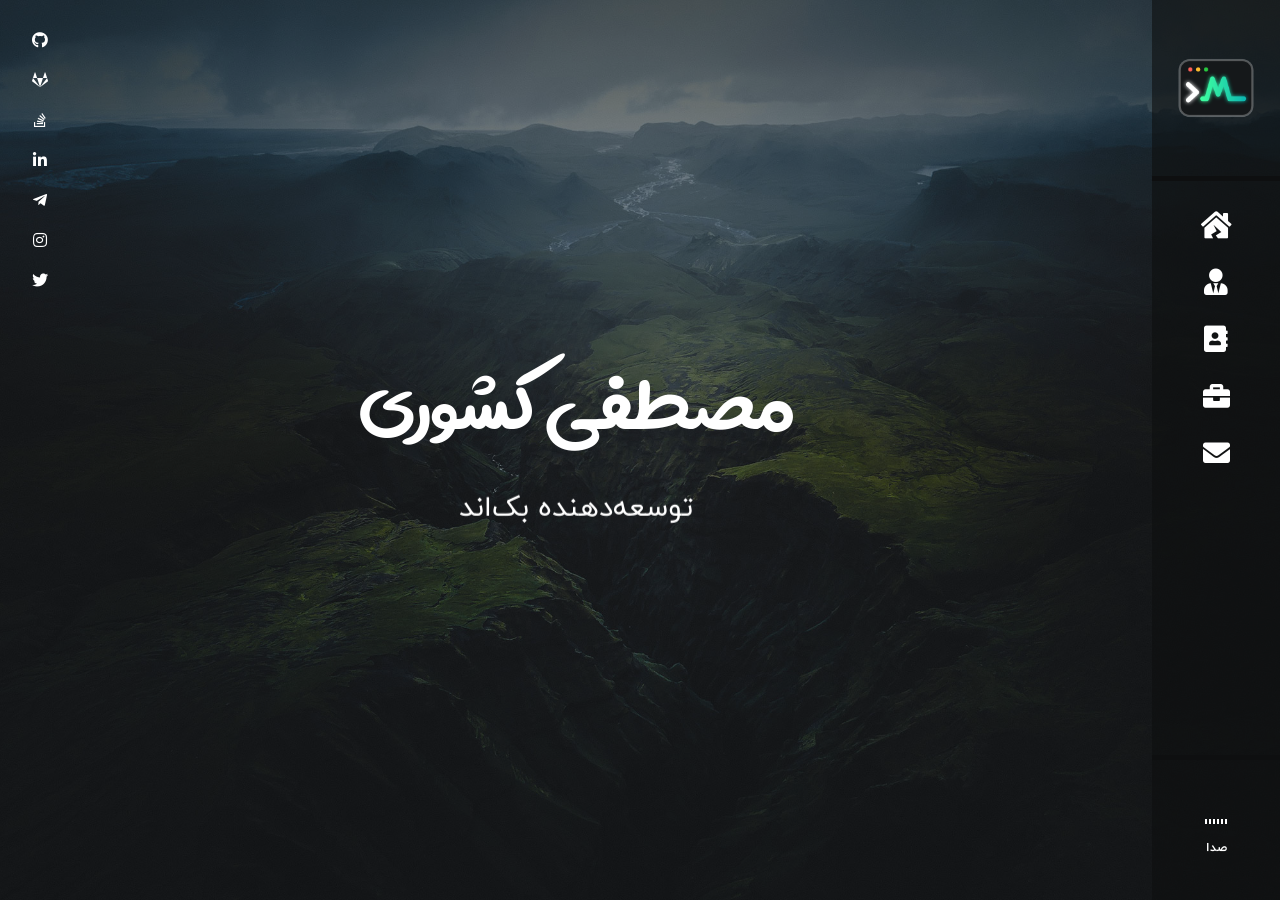
<file: index.html>
<!DOCTYPE html>
<html dir="rtl" lang="fa">

<head>

    <!-- Meta -->
    <meta charset="UTF-8">
    <meta content="width=device-width, initial-scale=1.0" name="viewport">
    <meta content="ie=edge" http-equiv="X-UA-Compatible">
    <meta content="مصطفی کشوری، توسعه‌دهنده بک‌اند و Chapter Leader در هلدینگ گرین وب (ایران‌سرور) — متخصص PHP، Laravel، میکروسرویس و معماری رویدادمحور"
          name="description">
    <meta content="مصطفی کشوری" name="author">
    <meta content="مصطفی کشوری, Mostafa Keshvary, توسعه دهنده بک اند, برنامه نویس PHP, Laravel, میکروسرویس, RabbitMQ, Docker, برنامه نویس مشهد"
          name="keywords">
    <meta content="index, follow" name="robots">
    <link href="https://mostafakeshvary.ir/" rel="canonical">

    <!-- Open Graph -->
    <meta content="مصطفی کشوری | توسعه‌دهنده بک‌اند" property="og:title">
    <meta content="توسعه‌دهنده بک‌اند و Chapter Leader در ایران‌سرور — متخصص PHP، Laravel و معماری میکروسرویس"
          property="og:description">
    <meta content="website" property="og:type">
    <meta content="https://mostafakeshvary.ir/" property="og:url">
    <meta content="مصطفی کشوری" property="og:site_name">
    <meta content="fa_IR" property="og:locale">
    <meta content="https://mostafakeshvary.ir/img/og-image.jpg" property="og:image">
    <meta content="1200" property="og:image:width">
    <meta content="630" property="og:image:height">
    <meta content="مصطفی کشوری — توسعه‌دهنده بک‌اند" property="og:image:alt">

    <!-- Twitter Card -->
    <meta content="summary_large_image" name="twitter:card">
    <meta content="@mostafakeshvary" name="twitter:site">
    <meta content="مصطفی کشوری | توسعه‌دهنده بک‌اند" name="twitter:title">
    <meta content="توسعه‌دهنده بک‌اند و Chapter Leader در ایران‌سرور — متخصص PHP، Laravel و معماری میکروسرویس"
          name="twitter:description">
    <meta content="https://mostafakeshvary.ir/img/og-image.jpg" name="twitter:image">

    <!-- Title -->
    <title>مصطفی کشوری | توسعه‌دهنده بک‌اند | Mostafa Keshvary</title>

    <!-- CSS Plugins -->
    <link href="css/plugins/bootstrap.min.css" rel="stylesheet">
    <link href="css/plugins/font-awesome.css" rel="stylesheet">
    <link href="css/plugins/simplebar.css" rel="stylesheet">
    <link href="css/plugins/jquery.animatedheadline.css" rel="stylesheet">

    <!-- CSS Base -->
    <link class="theme-st" href="css/style-dark.css" rel="stylesheet">

    <!-- Settings Style -->
    <link class="pos-nav" href="css/settings/right-nav.css" rel="stylesheet">
    <link class="box-bd" href="css/settings/box/box.css" rel="stylesheet">
    <link class="box-st" href="css/settings/box/circle.css" rel="stylesheet">
    <link class="box-tl" href="css/settings/title/title.css" rel="stylesheet">
    <link class="style-cl" href="css/settings/color/green-color.css" rel="stylesheet">

    <!-- Icon and Color -->
    <link href="img/favicon.png" rel="shortcut icon" type="image/png">
    <link href="img/favicon.png" rel="apple-touch-icon">
    <meta content="#0e0f10" name="theme-color">

    <!-- Structured Data -->
    <script type="application/ld+json">
    {
        "@context": "https://schema.org",
        "@type": "Person",
        "name": "مصطفی کشوری",
        "alternateName": "Mostafa Keshvary",
        "url": "https://mostafakeshvary.ir/",
        "image": "https://mostafakeshvary.ir/img/user-photo.jpg",
        "jobTitle": "Back-End Developer",
        "worksFor": {
            "@type": "Organization",
            "name": "هلدینگ گرین وب (ایران‌سرور)",
            "url": "https://www.iranserver.com/"
        },
        "address": {
            "@type": "PostalAddress",
            "addressLocality": "مشهد",
            "addressRegion": "خراسان رضوی",
            "addressCountry": "IR"
        },
        "email": "mailto:keshvarymostafa@gmail.com",
        "telephone": "+989374860320",
        "alumniOf": {
            "@type": "CollegeOrUniversity",
            "name": "دانشگاه بین‌المللی امام رضا"
        },
        "knowsAbout": ["PHP", "Laravel", "Microservices", "Event-Driven Architecture", "RabbitMQ", "Docker", "MySQL", "RESTful API", "Keycloak", "KrakenD", "Prometheus", "Grafana"],
        "sameAs": [
            "https://github.com/mostafakeshvary",
            "https://gitlab.com/mostafakeshvary",
            "https://stackoverflow.com/users/16204058/mostafa-keshvary",
            "https://www.linkedin.com/in/mostafa-keshvary/",
            "https://t.me/mostafakeshvary",
            "https://www.instagram.com/mostafakeshvary/",
            "https://twitter.com/mostafakeshvary"
        ]
    }
    </script>
    <script type="application/ld+json">
    {
        "@context": "https://schema.org",
        "@type": "WebSite",
        "name": "مصطفی کشوری | توسعه‌دهنده بک‌اند",
        "alternateName": "Mostafa Keshvary",
        "url": "https://mostafakeshvary.ir/",
        "inLanguage": "fa-IR"
    }
    </script>

</head>

<body>

<!-- Preloader -->
<div id="preloader">
    <div class="loading-area">
        <div class="circle"></div>
    </div>
    <div class="left-side"></div>
    <div class="right-side"></div>
</div>

<!-- Main Site -->
<div id="home">
    <div id="about">
        <div id="resume">
            <div id="portfolio">
                <div id="blog">
                    <div id="contact">

                        <div class="header-mobile">
                            <a class="header-toggle"><i class="fas fa-bars"></i></a>
                        </div>

                        <!-- Left Block -->
                        <nav class="header-main" data-simplebar>

                            <!-- Logo -->
                            <div class="logo">
                                <img alt="مصطفی کشوری" src="img/logo.png">
                            </div>

                            <ul>
                                <li data-position="top" data-tooltip="خانه">
                                    <a class="icon-h fas fa-house-damage" href="#home"></a>
                                </li>
                                <li data-position="top" data-tooltip="درباره">
                                    <a class="icon-a fas fa-user-tie" href="#about"></a>
                                </li>
                                <li data-position="top" data-tooltip="رزومه">
                                    <a class="icon-r fas fa-address-book" href="#resume"></a>
                                </li>
                                <li data-position="top" data-tooltip="نمونه‌کارها">
                                    <a class="icon-p fas fa-briefcase" href="#portfolio"></a>
                                </li>
                                <li data-position="bottom" data-tooltip="تماس">
                                    <a class="icon-c fas fa-envelope" href="#contact"></a>
                                </li>
                            </ul>

                            <!-- Sound wave -->
                            <a class="music-bg">
                                <div class="lines">
                                    <span></span>
                                    <span></span>
                                    <span></span>
                                    <span></span>
                                    <span></span>
                                    <span></span>
                                </div>
                                <p> صدا </p>
                            </a>
                        </nav>

                        <!-- Home Section -->
                        <div class="pt-home">

                            <div>
                                <div class="glitch"></div>
                            </div>

                            <section>

                                <!-- Banner -->
                                <div class="banner">
                                    <h1>مصطفی کشوری</h1>
                                    <p class="cd-headline rotate-1">
											<span class="cd-words-wrapper">
												<b class="is-visible">توسعه‌دهنده بک‌اند</b>
												<b>Chapter Leader در ایران‌سرور</b>
												<b>متخصص PHP و Laravel</b>
											</span>
                                    </p>
                                </div>

                                <!-- Social -->
                                <div class="social">
                                    <ul>
                                        <li><a href="https://github.com/mostafakeshvary" rel="noopener" target="_blank"
                                               title="گیت‌هاب"><i class="fab fa-github"></i></a></li>
                                        <li><a href="https://gitlab.com/mostafakeshvary" rel="noopener" target="_blank"
                                               title="گیت‌لب"><i class="fab fa-gitlab"></i></a></li>
                                        <li><a href="https://stackoverflow.com/users/16204058/mostafa-keshvary"
                                               rel="noopener" target="_blank"
                                               title="استک‌اورفلو"><i class="fab fa-stack-overflow"></i></a></li>
                                        <li><a href="https://www.linkedin.com/in/mostafa-keshvary/" rel="noopener"
                                               target="_blank"
                                               title="لینکدین"><i class="fab fa-linkedin-in"></i></a></li>
                                        <li><a href="https://t.me/mostafakeshvary" rel="noopener" target="_blank"
                                               title="تلگرام"><i class="fab fa-telegram-plane"></i></a></li>
                                        <li><a href="https://www.instagram.com/mostafakeshvary/" rel="noopener"
                                               target="_blank"
                                               title="اینستاگرام"><i class="fab fa-instagram"></i></a></li>
                                        <li><a href="https://twitter.com/mostafakeshvary" rel="noopener"
                                               target="_blank"
                                               title="توییتر"><i class="fab fa-twitter"></i></a></li>
                                    </ul>
                                </div>
                            </section>
                        </div>

                        <!-- About Section -->
                        <div class="page pt-about" data-simplebar>
                            <section class="container">

                                <!-- Section Title -->
                                <div class="header-page mt-70 mob-mt">
                                    <h2>درباره من</h2>
                                    <span></span>
                                </div>

                                <!-- Personal Info Start -->
                                <div class="row mt-100">

                                    <!-- Information Block -->
                                    <div class="col-lg-12 col-sm-12">
                                        <div class="info box-1">
                                            <div class="row">
                                                <div class="col-lg-3 col-sm-4">
                                                    <div class="photo">
                                                        <img alt="مصطفی کشوری - توسعه‌دهنده بک‌اند" loading="lazy" decoding="async" src="img/user-photo.jpg">
                                                    </div>
                                                </div>
                                                <div class="col-lg-9 col-sm-8">
                                                    <h3 class="name-title">مصطفی کشوری</h3>
                                                    <div class="loc">
                                                        <i class="fas fa-map-marked-alt"></i> مشهد، خراسان رضوی، ایران
                                                    </div>
                                                    <p>من مصطفی کشوری هستم، توسعه‌دهنده بک‌اند با تمرکز بر طراحی و
                                                        پیاده‌سازی سیستم‌های مقیاس‌پذیر و مبتنی بر میکروسرویس‌ها. مسیر
                                                        شغلی‌ام را در هلدینگ گرین وب (ایران‌سرور) آغاز کردم و پس از
                                                        فعالیت به‌عنوان توسعه‌دهنده فول‌استک، اکنون به‌عنوان
                                                        Chapter Leader بخش بک‌اند مشغول به کار هستم. در پروژه‌هایی مانند
                                                        SMART (سیستم جامع منابع انسانی) و IranServer Hub تجربه کار با
                                                        معماری رویدادمحور (EDA)، RabbitMQ، KrakenD و Keycloak را
                                                        داشته‌ام.
                                                    </p>
                                                    <p>تسلط من بر PHP، Laravel، Docker و RESTful APIs در کنار استفاده از
                                                        Grafana و Prometheus، امکان طراحی سیستم‌هایی با پایداری بالا و
                                                        قابلیت نگه‌داری آسان را فراهم کرده است. علاوه بر توسعه، به رشد
                                                        تیم، بهبود فرآیندها و تعریف مسیر شغلی توسعه‌دهندگان علاقه‌مندم و
                                                        تصمیم‌های فنی را با رویکردی تحلیلی و داده‌محور اتخاذ می‌کنم.
                                                    </p>
                                                </div>

                                                <!-- Icon Info -->
                                                <div class="col-lg-3 col-sm-4">
                                                    <div class="info-icon">
                                                        <i class="fas fa-award"></i>
                                                        <div class="desc-icon">
                                                            <h6>۶+ سال</h6>
                                                            <p>تجربه کاری</p>
                                                        </div>
                                                    </div>
                                                </div>

                                                <!-- Icon Info -->
                                                <div class="col-lg-3 col-sm-4">
                                                    <div class="info-icon">
                                                        <i class="fas fa-certificate"></i>
                                                        <div class="desc-icon">
                                                            <h6>۱۵+ پروژه</h6>
                                                            <p>سازمانی و وب</p>
                                                        </div>
                                                    </div>
                                                </div>

                                                <!-- Icon Info -->
                                                <div class="col-lg-3 col-sm-4">
                                                    <div class="info-icon">
                                                        <i class="fas fa-user-astronaut"></i>
                                                        <div class="desc-icon">
                                                            <h6>Chapter Leader</h6>
                                                            <p>ایران‌سرور</p>
                                                        </div>
                                                    </div>
                                                </div>
                                                <div class="col-lg-3 col-sm-12 pt-50">
                                                    <a class="btn-st" download href="files/Mostafa-Keshvary-Resume.pdf">دریافت
                                                        رزومه</a>
                                                </div>
                                            </div>
                                        </div>
                                    </div>
                                </div>

                                <!-- Interests Row Start -->
                                <div class="row mt-100">

                                    <!-- Header Block -->
                                    <div class="col-md-12">
                                        <div class="header-box mb-50">
                                            <h3>علایق من</h3>
                                        </div>
                                    </div>

                                    <div class="col-lg-12 col-sm-12">
                                        <div class="box-2">
                                            <div class="row">
                                                <!-- Interests Item -->
                                                <div class="col-lg-3 col-sm-6">
                                                    <div class="inter-icon">
                                                        <i class="fas fa-sitemap"></i>
                                                        <div class="desc-inter">
                                                            <h6>معماری نرم‌افزار</h6>
                                                        </div>
                                                    </div>
                                                </div>

                                                <!-- Interests Item -->
                                                <div class="col-lg-3 col-sm-6">
                                                    <div class="inter-icon">
                                                        <i class="fas fa-code-branch"></i>
                                                        <div class="desc-inter">
                                                            <h6>متن‌باز</h6>
                                                        </div>
                                                    </div>
                                                </div>

                                                <!-- Interests Item -->
                                                <div class="col-lg-3 col-sm-6">
                                                    <div class="inter-icon">
                                                        <i class="fas fa-chalkboard-teacher"></i>
                                                        <div class="desc-inter">
                                                            <h6>منتورینگ و آموزش</h6>
                                                        </div>
                                                    </div>
                                                </div>

                                                <!-- Interests Item -->
                                                <div class="col-lg-3 col-sm-6">
                                                    <div class="inter-icon">
                                                        <i class="fas fa-book"></i>
                                                        <div class="desc-inter">
                                                            <h6>یادگیری مستمر</h6>
                                                        </div>
                                                    </div>
                                                </div>

                                                <!-- Interests Item -->
                                                <div class="col-lg-3 col-sm-6">
                                                    <div class="inter-icon">
                                                        <i class="fas fa-music"></i>
                                                        <div class="desc-inter">
                                                            <h6>موزیک</h6>
                                                        </div>
                                                    </div>
                                                </div>

                                                <!-- Interests Item -->
                                                <div class="col-lg-3 col-sm-6">
                                                    <div class="inter-icon">
                                                        <i class="fas fa-route"></i>
                                                        <div class="desc-inter">
                                                            <h6>گردشگری</h6>
                                                        </div>
                                                    </div>
                                                </div>

                                                <!-- Interests Item -->
                                                <div class="col-lg-3 col-sm-6">
                                                    <div class="inter-icon">
                                                        <i class="fas fa-film"></i>
                                                        <div class="desc-inter">
                                                            <h6>فیلم</h6>
                                                        </div>
                                                    </div>
                                                </div>

                                                <!-- Interests Item -->
                                                <div class="col-lg-3 col-sm-6">
                                                    <div class="inter-icon">
                                                        <i class="fas fa-gamepad"></i>
                                                        <div class="desc-inter">
                                                            <h6>بازی</h6>
                                                        </div>
                                                    </div>
                                                </div>
                                            </div>
                                        </div>
                                    </div>
                                </div>

                                <!-- Service Row Start -->
                                <div class="row mt-100 mb-60">

                                    <!-- Header Block -->
                                    <div class="col-md-12">
                                        <div class="header-box mb-50">
                                            <h3>تخصص‌ها</h3>
                                        </div>
                                    </div>

                                    <!-- Service Item -->
                                    <div class="col-lg-6 col-sm-6">
                                        <div class="service box-1 mb-40">
                                            <i class="fas fa-server"></i>
                                            <h4>توسعه بک‌اند</h4>
                                            <p>طراحی و پیاده‌سازی سرویس‌های مقیاس‌پذیر با PHP و Laravel؛ از پردازش
                                                ناهمزمان با Laravel Jobs و Background Workers تا بهینه‌سازی پایگاه‌داده
                                                MySQL</p>
                                        </div>
                                    </div>

                                    <!-- Service Item -->
                                    <div class="col-lg-6 col-sm-6">
                                        <div class="service box-2 mb-40">
                                            <i class="fas fa-cubes"></i>
                                            <h4>معماری میکروسرویس</h4>
                                            <p>طراحی سیستم‌های مبتنی بر معماری رویدادمحور (EDA) با RabbitMQ، دروازه API
                                                با KrakenD و احراز هویت متمرکز با Keycloak</p>
                                        </div>
                                    </div>

                                    <!-- Service Item -->
                                    <div class="col-lg-6 col-sm-6">
                                        <div class="service box-2 mb-40">
                                            <i class="fas fa-plug"></i>
                                            <h4>طراحی RESTful API</h4>
                                            <p>طراحی، توسعه و مستندسازی APIهای استاندارد با Swagger و iDoc؛ با تمرکز بر
                                                الگوهای طراحی و اصول مهندسی نرم‌افزار</p>
                                        </div>
                                    </div>

                                    <!-- Service Item -->
                                    <div class="col-lg-6 col-sm-6">
                                        <div class="service box-1 mb-40">
                                            <i class="fas fa-chart-line"></i>
                                            <h4>مانیتورینگ و پایداری</h4>
                                            <p>راه‌اندازی مشاهده‌پذیری با Grafana و Prometheus و مکانیزم‌های هشداردهی
                                                سفارشی برای تضمین پایداری و کارایی سیستم‌ها</p>
                                        </div>
                                    </div>
                                </div>
                            </section>
                        </div>

                        <!-- Resume Section -->
                        <div class="page pt-resume" data-simplebar>
                            <section class="container">

                                <!-- Section Title -->
                                <div class="header-page mt-70 mob-mt">
                                    <h2>رزومه</h2>
                                    <span></span>
                                </div>

                                <!-- Experience & Education Row Start -->
                                <div class="row mt-100">

                                    <!-- Experience Column Start -->
                                    <div class="col-lg-6 col-sm-12">

                                        <!-- Header Block -->
                                        <div class="header-box mb-50">
                                            <h3>سوابق کاری</h3>
                                        </div>

                                        <div class="experience box-1">

                                            <!-- Experience Item -->
                                            <div class="item">
                                                <div class="main">
                                                    <h4>Chapter Leader بک‌اند</h4>
                                                    <p><i class="far fa-calendar-alt"></i>فروردین ۱۴۰۴ - اکنون | هلدینگ
                                                        گرین وب (ایران‌سرور)
                                                    </p>
                                                </div>
                                                <p>به‌عنوان سرگروه بخش بک‌اند، مسئولیت‌هایم شامل به‌روزرسانی اطلاعات
                                                    اعضا، ایجاد پروفایل‌های تخصصی، سطح‌بندی فنی و تعریف مسیر شغلی برای
                                                    توسعه‌دهندگان تیم است؛ در کنار تسهیل رشد تیمی و ارتقای کیفیت
                                                    فرآیندهای توسعه</p>
                                            </div>

                                            <!-- Experience Item -->
                                            <div class="item">
                                                <div class="main">
                                                    <h4>توسعه‌دهنده بک‌اند</h4>
                                                    <p><i class="far fa-calendar-alt"></i>تیر ۱۴۰۲ - اکنون | هلدینگ گرین
                                                        وب (ایران‌سرور)
                                                    </p>
                                                </div>
                                                <p>توسعه بخش‌های مختلف وب‌سایت اصلی شرکت و میکروسرویس‌های وابسته با
                                                    معماری رویدادمحور (EDA)؛ کار با RabbitMQ برای پیام‌رسانی ناهمزمان،
                                                    KrakenD به‌عنوان دروازه API، Keycloak برای احراز هویت و Grafana و
                                                    Prometheus برای مانیتورینگ و پایداری سیستم</p>
                                            </div>

                                            <!-- Experience Item -->
                                            <div class="item">
                                                <div class="main">
                                                    <h4>توسعه‌دهنده فول‌استک</h4>
                                                    <p><i class="far fa-calendar-alt"></i>اردیبهشت ۱۴۰۱ - تیر ۱۴۰۲ |
                                                        هلدینگ گرین وب (ایران‌سرور)
                                                    </p>
                                                </div>
                                                <p>عضو تیم فرآیندسازی با تمرکز بر توسعه و پیاده‌سازی ماژول‌های پلتفرم
                                                    SMART (سامانه جامع منابع انسانی) با ProcessMaker و JavaScript؛ شامل
                                                    ماژول‌های Talent Pool، مدیریت عملکرد، مسیر شغلی، آموزش و پروفایل
                                                    پرسنل</p>
                                            </div>

                                            <!-- Experience Item -->
                                            <div class="item">
                                                <div class="main">
                                                    <h4>کارشناس استقرار</h4>
                                                    <p><i class="far fa-calendar-alt"></i>بهمن ۱۴۰۰ - اردیبهشت ۱۴۰۱ |
                                                        هلدینگ گرین وب (ایران‌سرور)
                                                    </p>
                                                </div>
                                                <p>استقرار سامانه SMART و رفع باگ ماژول‌های تولیدشده؛ با توجه به توانایی
                                                    در تولید سیستم، به‌عنوان توسعه‌دهنده فول‌استک به تیم تولید منتقل
                                                    شدم</p>
                                            </div>

                                            <!-- Experience Item -->
                                            <div class="item">
                                                <div class="main">
                                                    <h4>برنامه‌نویس بک‌اند</h4>
                                                    <p><i class="far fa-calendar-alt"></i>مهر ۱۳۹۹ - فروردین ۱۴۰۱ | شهر
                                                        آی‌تی
                                                    </p>
                                                </div>
                                                <p>برنامه‌نویس ارشد، مدیر پروژه، آموزش تیم و جانشین مدیریت؛ مدیریت کامل
                                                    پروژه آژانس مسافرتی دامون گشت قرن (hihotel.ir، hiticket24 و
                                                    hitour24) و طراحی و توسعه وب‌سایت فروشگاهی شهر آی‌تی از تحلیل تا
                                                    پیاده‌سازی</p>
                                            </div>

                                            <!-- Experience Item -->
                                            <div class="item">
                                                <div class="main">
                                                    <h4>طراح سایت و کارشناس سئو</h4>
                                                    <p><i class="far fa-calendar-alt"></i>مرداد ۱۳۹۸ - آبان ۱۳۹۸ | وب
                                                        گستر
                                                    </p>
                                                </div>
                                                <p>طراحی سایت با وردپرس، کار با CPanel و DirectAdmin، مدیریت دامنه و
                                                    DNS، آموزش HTML و CSS و مدیریت تولید محتوای سئو با ابزارهایی مانند
                                                    Google AdWords و KWFinder</p>
                                            </div>
                                        </div>
                                    </div>

                                    <!-- Education Column Start -->
                                    <div class="col-lg-6 col-sm-12">

                                        <!-- Header Block -->
                                        <div class="header-box mb-50 mob-box-mt">
                                            <h3>سوابق تحصیلی</h3>
                                        </div>

                                        <div class="experience box-2">

                                            <!-- Education Item -->
                                            <div class="item">
                                                <div class="main">
                                                    <h4>کارشناسی ارشد مهندسی کامپیوتر - نرم‌افزار</h4>
                                                    <p><i class="far fa-calendar-alt"></i>۱۳۹۶ - ۱۳۹۷ | دانشگاه فردوسی
                                                        مشهد
                                                    </p>
                                                </div>
                                                <p>به‌عنوان استعداد درخشان و بدون کنکور پذیرفته شدم؛ اما برای تمرکز بر
                                                    مسیر کاری و تقویت مهارت‌های عملی، از ادامه تحصیل در این مقطع انصراف
                                                    دادم</p>
                                            </div>

                                            <!-- Education Item -->
                                            <div class="item">
                                                <div class="main">
                                                    <h4>کارشناسی مهندسی کامپیوتر - نرم‌افزار</h4>
                                                    <p><i class="far fa-calendar-alt"></i>۱۳۹۲ - ۱۳۹۶ | دانشگاه
                                                        بین‌المللی امام رضا (ع)
                                                    </p>
                                                </div>
                                                <p>فارغ‌التحصیل رشته مهندسی کامپیوتر گرایش نرم‌افزار با معدل ۱۷.۸۱</p>
                                            </div>

                                            <!-- Education Item -->
                                            <div class="item">
                                                <div class="main">
                                                    <h4>دوره‌های فنی و حرفه‌ای</h4>
                                                    <p><i class="far fa-calendar-alt"></i>۱۳۹۸ - ۱۳۹۹ | سازمان فنی و
                                                        حرفه‌ای
                                                    </p>
                                                </div>
                                                <p>دوره توسعه‌دهنده وب با PHP (نمره ۹۶.۸۷)، دوره طراحی صفحات وب با
                                                    HTML/CSS/JavaScript (نمره ۹۴) و دوره مدیر سئو (نمره ۹۲.۵)</p>
                                            </div>
                                        </div>
                                    </div>
                                </div>

                                <!-- Skills Row Start -->
                                <div class="row mt-100">

                                    <!-- Header Block -->
                                    <div class="col-md-12">
                                        <div class="header-box mb-50">
                                            <h3>مهارت‌ها</h3>
                                        </div>
                                    </div>
                                </div>

                                <div class="box-1 skills">
                                    <div class="row">
                                        <div class="col-md-6">

                                            <!-- Skill Item -->
                                            <div class="skill-item">
                                                <h4 class="progress-title">PHP</h4>
                                                <div class="progress">
                                                    <div class="progress-bar" style="width:95%">
                                                        <div class="progress-value">95%</div>
                                                    </div>
                                                </div>
                                            </div>

                                            <!-- Skill Item -->
                                            <div class="skill-item">
                                                <h4 class="progress-title">Laravel</h4>
                                                <div class="progress">
                                                    <div class="progress-bar" style="width:90%">
                                                        <div class="progress-value">90%</div>
                                                    </div>
                                                </div>
                                            </div>

                                            <!-- Skill Item -->
                                            <div class="skill-item">
                                                <h4 class="progress-title">RESTful APIs</h4>
                                                <div class="progress">
                                                    <div class="progress-bar" style="width:90%">
                                                        <div class="progress-value">90%</div>
                                                    </div>
                                                </div>
                                            </div>

                                            <!-- Skill Item -->
                                            <div class="skill-item">
                                                <h4 class="progress-title">MySQL</h4>
                                                <div class="progress">
                                                    <div class="progress-bar" style="width:85%">
                                                        <div class="progress-value">85%</div>
                                                    </div>
                                                </div>
                                            </div>
                                        </div>

                                        <div class="col-md-6">
                                            <div class="row">

                                                <!-- Skill Item -->
                                                <div class="col-lg-6 col-sm-6 skill-chart">
                                                    <div class="chart" data-bar-color="#fff" data-percent="90"> 90% <p>
                                                        Git</p>
                                                    </div>
                                                </div>

                                                <!-- Skill Item -->
                                                <div class="col-lg-6 col-sm-6 skill-chart">
                                                    <div class="chart" data-bar-color="#fff" data-percent="85"> 85% <p>
                                                        Microservices</p>
                                                    </div>
                                                </div>

                                                <!-- Skill Item -->
                                                <div class="col-lg-6 col-sm-6 skill-chart">
                                                    <div class="chart" data-bar-color="#fff" data-percent="80"> 80% <p>
                                                        Docker</p>
                                                    </div>
                                                </div>

                                                <!-- Skill Item -->
                                                <div class="col-lg-6 col-sm-6 skill-chart">
                                                    <div class="chart" data-bar-color="#fff" data-percent="75"> 75% <p>
                                                        RabbitMQ</p>
                                                    </div>
                                                </div>
                                            </div>
                                        </div>
                                    </div>
                                </div>

                                <!-- Work Process Row Start -->
                                <div class="row mt-100">

                                    <!-- Header Block -->
                                    <div class="col-md-12">
                                        <div class="header-box mb-50">
                                            <h3>پروسه کاری من</h3>
                                        </div>
                                    </div>
                                </div>

                                <div class="box-2 work-process mb-100">
                                    <div class="row">
                                        <div class="col-lg-4 col-sm-12 ltr">

                                            <!-- Working Process Item-->
                                            <div class="single-wp width-sm process-1">
                                                <p class="wp-step">01</p>
                                                <h4 class="wp-title">تحلیل نیازمندی</h4>
                                                <p>بررسی دقیق نیازمندی‌های کسب‌وکار و شناخت مساله با رویکردی تحلیلی و
                                                    داده‌محور</p>
                                            </div>

                                            <!-- Working Process Item-->
                                            <div class="single-wp width-sm process-2">
                                                <p class="wp-step">02</p>
                                                <h4 class="wp-title">طراحی معماری</h4>
                                                <p>انتخاب معماری مناسب بر پایه اصول مهندسی نرم‌افزار و الگوهای طراحی
                                                    اثبات‌شده</p>
                                            </div>
                                        </div>

                                        <div class="col-lg-4 hidden-sm">

                                            <!-- Working Process Circle-->
                                            <div class="wp-circle">
                                                <h4>پروسه کاری</h4>
                                                <span class="dots top-l"></span>
                                                <span class="dots bottom-l"></span>
                                                <span class="dots top-r"></span>
                                                <span class="dots bottom-r"></span>
                                            </div>
                                        </div>

                                        <div class="col-lg-4 col-sm-12 rtl">

                                            <!-- Working Process Item-->
                                            <div class="single-wp width-sm process-3">
                                                <p class="wp-step">03</p>
                                                <h4 class="wp-title">پیاده‌سازی و تست</h4>
                                                <p>توسعه کد تمیز و قابل نگه‌داری همراه با Code Review و تست برای تضمین
                                                    کیفیت</p>
                                            </div>

                                            <!-- Working Process Item-->
                                            <div class="single-wp width-sm process-4">
                                                <p class="wp-step">04</p>
                                                <h4 class="wp-title">استقرار و مانیتورینگ</h4>
                                                <p>استقرار با Docker و پایش مداوم سیستم با Grafana و Prometheus برای
                                                    پایداری بالا</p>
                                            </div>
                                        </div>
                                    </div>
                                </div>
                            </section>
                        </div>

                        <!-- Portfolio Section -->
                        <div class="page pt-portfolio" data-simplebar>
                            <section class="container">

                                <!-- Section Title -->
                                <div class="header-page mt-70 mob-mt">
                                    <h2>نمونه‌کارها</h2>
                                    <span></span>
                                </div>

                                <!-- Portfolio Filter Row Start -->
                                <div class="row mt-100">
                                    <div class="col-lg-12 col-sm-12 portfolio-filter">
                                        <ul>
                                            <li class="active" data-filter="*">همه</li>
                                            <li data-filter=".org">سازمانی</li>
                                            <li data-filter=".web">وب‌سایت</li>
                                            <li data-filter=".shop">فروشگاهی</li>
                                        </ul>
                                    </div>
                                </div>

                                <!-- Portfolio Item Row Start -->
                                <div class="row portfolio-items mt-100 mb-100">

                                    <!-- Portfolio Item -->
                                    <div class="item col-lg-4 col-sm-6 org">
                                        <figure>
                                            <img alt="IranServer Hub" src="img/portfolio/iranserver-hub.jpg">
                                            <figcaption>
                                                <h3>IranServer Hub</h3>
                                                <p>میکروسرویس و EDA</p><i class="fas fa-link"></i>
                                                <a href="https://hub.iranserver.com/" rel="noopener"
                                                   target="_blank"></a>
                                            </figcaption>
                                        </figure>
                                    </div>

                                    <!-- Portfolio Item -->
                                    <div class="item col-lg-4 col-sm-6 org">
                                        <figure>
                                            <img alt="پلتفرم SMART" src="img/portfolio/smart.jpg">
                                            <figcaption>
                                                <h3>پلتفرم SMART</h3>
                                                <p>سامانه جامع منابع انسانی</p><i class="fas fa-link"></i>
                                                <a href="https://smart.greenweb.ir/" rel="noopener"
                                                   target="_blank"></a>
                                            </figcaption>
                                        </figure>
                                    </div>

                                    <!-- Portfolio Item -->
                                    <div class="item col-lg-4 col-sm-6 web">
                                        <figure>
                                            <img alt="های‌هتل" src="img/portfolio/hihotel.jpg">
                                            <figcaption>
                                                <h3>های‌هتل</h3>
                                                <p>رزرو هتل - دامون گشت قرن</p><i class="fas fa-link"></i>
                                                <a href="https://hihotel.ir/" rel="noopener" target="_blank"></a>
                                            </figcaption>
                                        </figure>
                                    </div>

                                    <!-- Portfolio Item -->
                                    <div class="item col-lg-4 col-sm-6 web">
                                        <figure>
                                            <img alt="های‌تیکت" src="img/portfolio/hiticket.jpg">
                                            <figcaption>
                                                <h3>های‌تیکت</h3>
                                                <p>فروش بلیت - دامون گشت قرن</p><i class="fas fa-link"></i>
                                                <a href="https://hiticket24.com/" rel="noopener" target="_blank"></a>
                                            </figcaption>
                                        </figure>
                                    </div>

                                    <!-- Portfolio Item -->
                                    <div class="item col-lg-4 col-sm-6 web">
                                        <figure>
                                            <img alt="های‌تور" src="img/portfolio/hitour.jpg">
                                            <figcaption>
                                                <h3>های‌تور</h3>
                                                <p>رزرو تور - دامون گشت قرن</p><i class="fas fa-link"></i>
                                                <a href="https://hitour24.com/" rel="noopener" target="_blank"></a>
                                            </figcaption>
                                        </figure>
                                    </div>

                                    <!-- Portfolio Item -->
                                    <div class="item col-lg-4 col-sm-6 shop">
                                        <figure>
                                            <img alt="فروشگاه شهر آی‌تی" src="img/portfolio/itcity.jpg">
                                            <figcaption>
                                                <h3>فروشگاه شهر آی‌تی</h3>
                                                <p>از تحلیل تا پیاده‌سازی</p><i class="fas fa-link"></i>
                                                <a href="https://itcityme.com/" rel="noopener" target="_blank"></a>
                                            </figcaption>
                                        </figure>
                                    </div>
                                </div>
                            </section>
                        </div>

                        <!-- Contact Section -->
                        <div class="page pt-contact" data-simplebar>
                            <section class="container">

                                <!-- Section Title -->
                                <div class="header-page mt-70 mob-mt">
                                    <h2>تماس</h2>
                                    <span></span>
                                </div>

                                <!-- Contact Info -->
                                <div class="box-2 contact-info">
                                    <div class="row">
                                        <div class="col-lg-4 col-sm-12 info">
                                            <i class="fas fa-paper-plane"></i>
                                            <p><a href="mailto:keshvarymostafa@gmail.com">keshvarymostafa@gmail.com</a>
                                            </p>
                                            <span>ایمیل</span>
                                        </div>
                                        <div class="col-lg-4 col-sm-12 info">
                                            <i class="fas fa-map-marker-alt"></i>
                                            <p>مشهد، خراسان رضوی، ایران</p>
                                            <span>آدرس</span>
                                        </div>
                                        <div class="col-lg-4 col-sm-12 info">
                                            <i class="fas fa-phone"></i>
                                            <p><a href="tel:+989374860320"><span class="ltr-text">(+98) 937 486 0320</span></a>
                                            </p>
                                            <span>تلفن</span>
                                        </div>
                                    </div>
                                </div>

                                <!--Google Map Start-->
                                <div class="google-map box-1 mt-100 mb-100">
                                    <div class="row">
                                        <div class="col-lg-12">
                                            <div id="map">
                                                <iframe allowfullscreen loading="lazy"
                                                        frameborder="0" height="450"
                                                        src="https://maps.google.com/maps?q=Mashhad%2C%20Iran&t=&z=11&ie=UTF8&iwloc=&output=embed"
                                                        style="border:0"
                                                        title="مشهد، ایران"
                                                        width="600"></iframe>
                                            </div>
                                        </div>
                                    </div>
                                </div>
                            </section>
                        </div>

                    </div>
                </div>
            </div>
        </div>
    </div>
</div>

<!-- All Script -->
<script defer src="js/jquery.min.js"></script>
<script defer src="js/isotope.pkgd.min.js"></script>
<script defer src="js/bootstrap.min.js"></script>
<script defer src="js/simplebar.js"></script>
<script defer src="js/jquery.animatedheadline.min.js"></script>
<script defer src="js/jquery.easypiechart.js"></script>
<script defer src="js/tilt.js"></script>
<script defer src="js/main.js"></script>

<!-- Page Script -->
<script defer src="js/mgGlitch.min.js"></script>
<script defer src="js/glitch-init.js"></script>

</body>

</html>
</file>
<file: css/plugins/simplebar.css>
[data-simplebar] {
    position: relative;
    flex-direction: column;
    flex-wrap: wrap;
    justify-content: flex-start;
    align-content: flex-start;
    align-items: flex-start;
    width: inherit;
    height: inherit;
    max-width: inherit;
    max-height: inherit;
}

.simplebar-wrapper {
    overflow: hidden;
    width: inherit;
    height: inherit;
    max-width: inherit;
    max-height: inherit;
}

.simplebar-mask {
    direction: inherit;
    position: absolute;
    overflow: hidden;
    padding: 0;
    margin: 0;
    left: 0;
    top: 0;
    bottom: 0;
    right: 0;
    width: auto !important;
    height: auto !important;
    z-index: 0;
}

.simplebar-offset {
    direction: inherit !important;
    box-sizing: inherit !important;
    resize: none !important;
    position: absolute;
    top: 0;
    left: 0;
    bottom: 0;
    right: 0;
    padding: 0;
    margin: 0;
    -webkit-overflow-scrolling: touch;
}

.simplebar-content {
    direction: inherit;
    box-sizing: border-box !important;
    position: relative;
    display: block;
    height: 100%; /* Required for horizontal native scrollbar to not appear if parent is taller than natural height */
    width: auto;
    visibility: visible;
    overflow: scroll; /* Scroll on this element otherwise element can't have a padding applied properly */
    max-width: 100%; /* Not required for horizontal scroll to trigger */
    max-height: 100%; /* Needed for vertical scroll to trigger */
}

.simplebar-placeholder {
    max-height: 100%;
    max-width: 100%;
    width: 100%;
    pointer-events: none;
}

.simplebar-height-auto-observer-wrapper {
    box-sizing: inherit !important;
    height: 100%;
    width: inherit;
    max-width: 1px;
    position: relative;
    float: left;
    max-height: 1px;
    overflow: hidden;
    z-index: -1;
    padding: 0;
    margin: 0;
    pointer-events: none;
    flex-grow: inherit;
    flex-shrink: 0;
    flex-basis: 0;
}

.simplebar-height-auto-observer {
    box-sizing: inherit;
    display: block;
    opacity: 0;
    position: absolute;
    top: 0;
    left: 0;
    height: 1000%;
    width: 1000%;
    min-height: 1px;
    min-width: 1px;
    overflow: hidden;
    pointer-events: none;
    z-index: -1;
}

.simplebar-track {
    z-index: 1;
    position: absolute;
    right: 0;
    bottom: 0;
    pointer-events: none;
}

.simplebar-scrollbar {
    position: absolute;
    right: 2px;
    width: 7px;
    min-height: 10px;
}

.simplebar-scrollbar:before {
    position: absolute;
    content: "";
    background: black;
    border-radius: 7px;
    left: 0;
    right: 0;
    opacity: 0;
    transition: opacity 0.2s linear;
}

.simplebar-track .simplebar-scrollbar.simplebar-visible:before {
    /* When hovered, remove all transitions from drag handle */
    opacity: 0.5;
    transition: opacity 0s linear;
}

.simplebar-track.simplebar-vertical {
    top: 0;
    width: 11px;
}

.simplebar-track.simplebar-vertical .simplebar-scrollbar:before {
    top: 2px;
    bottom: 2px;
}

.simplebar-track.simplebar-horizontal {
    left: 0;
    height: 11px;
}

.simplebar-track.simplebar-horizontal .simplebar-scrollbar:before {
    height: 100%;
    left: 2px;
    right: 2px;
}

.simplebar-track.simplebar-horizontal .simplebar-scrollbar {
    right: auto;
    left: 0;
    top: 2px;
    height: 7px;
    min-height: 0;
    min-width: 10px;
    width: auto;
}

/* Rtl support */
[data-simplebar-direction="rtl"] .simplebar-track.simplebar-vertical {
    right: auto;
    left: 0;
}

.hs-dummy-scrollbar-size {
    direction: rtl;
    position: fixed;
    opacity: 0;
    visibility: hidden;
    height: 500px;
    width: 500px;
    overflow-y: hidden;
    overflow-x: scroll;
}
</file>
<file: css/style-dark.css>
/* -----------------------------------------------
				CSS Styles Dark
--------------------------------------------------

    Template Name: Baha - Personal Portfolio Template

--------------------------------------------------

Table of Content

	1. Body and Core Css
	2. Section Css
	3. Menu Css
	4. Home Section
	5. About Section
	6. Resume Section
	7. Portfolio Section
	9. Contact Section
	12. Preloader Css
	13. Tooltip Css
	14. Responsible Css
	15. Animation Css

----------------------------------- */

/* -----------------------------------
		1. Body and Core Css
----------------------------------- */

@import url("font/primary-iran-yekan.css");
@import url("font/secondary-aviny.css");

* {
    margin: 0;
    padding: 0;
    font-family: inherit;
    outline: none !important;
    list-style: none !important;
    text-decoration: none !important;
}

*:after,
*:before {
    -webkit-box-sizing: border-box;
    box-sizing: border-box;
    padding: 0;
    margin: 0;
}

body {
    direction: rtl;
    font-family: "primary-font", "segoe ui", "tahoma";
    font-size: 14px;
    color: #fff;
    overflow: hidden;
    background-color: #0e0f10;
    -webkit-font-smoothing: antialiased;
    -moz-osx-font-smoothing: grayscale;
}

.ltr-text {
    display: inline-block;
    direction: ltr;
}

.primary-font {
    font-family: "primary-font", "segoe ui", "tahoma" !important;
}

.secondary-font {
    font-family: "secondary-font", "primary-font", "segoe ui", "tahoma" !important;
}

a {
    color: #fff;
    -webkit-transition: all .3s ease-in-out;
    transition: all .3s ease-in-out;
}

a:hover,
a:focus {
    color: #fff;
}

h1,
h2,
h3,
h4,
h5,
h6 {
    margin: 0;
    padding: 0;
    color: #fff;
    font-weight: 700;
    font-family: "secondary-font", "primary-font", "segoe ui", "tahoma";
    line-height: 1.85;
}

p {
    line-height: 2;
}

h1 {
    font-size: 70px;
}

h2 {
    font-size: 35px;
}

h3 {
    font-size: 26px;
}

h4 {
    font-size: 18px;
}

.name-title {
    font-size: 18px;
}

i, em {
    font-style: normal;
}

img {
    max-width: 100%;
}

blockquote {
    position: relative;
    padding: 30px;
    background-color: rgba(0, 0, 0, .5);
}

blockquote span {
    display: block;
    font-size: 14px;
    margin-top: 20px;
}

blockquote span img {
    width: 40px;
    height: 40px;
    margin-left: 10px;
    -webkit-border-radius: 50%;
    border-radius: 50%;
}

/* Button Style */
.btn-st {
    position: relative;
    display: inline-block;
    color: #fff;
    cursor: pointer;
    font-size: 18px;
    font-weight: 300;
    background-color: transparent;
    border: none;
    z-index: 2;
}

.btn-st:before {
    content: '';
    position: absolute;
    width: 40%;
    height: 200%;
    top: -50%;
    right: -15%;
    background: #0e0f10;
    padding: 0px;
    -webkit-border-radius: 10px;
    border-radius: 10px;
    z-index: -1;
    -webkit-transition: all .3s ease-in-out;
    transition: all .3s ease-in-out;
}

.btn-st:after {
    content: '';
    position: absolute;
    width: 110%;
    height: 10%;
    top: 105%;
    right: -5%;
    background: #fff;
    padding: 0px;
    z-index: 0;
    -webkit-transition: all .3s ease-in-out;
    transition: all .3s ease-in-out;
}

.btn-st:hover:before {
    -webkit-border-radius: 0;
    border-radius: 0;
    -webkit-transform: translateX(-120%) scaleX(3) scaleY(0.8);
    transform: translateX(-120%) scaleX(3) scaleY(0.8);
}

.btn-st:hover:after {
    -webkit-transform: translateX(55%) translateY(-550%) rotate(-90deg) scaleX(0.3);
    transform: translateX(55%) translateY(-550%) rotate(-90deg) scaleX(0.3);
}

.pt-about .price .footer-price .btn-st:before,
.pt-blog .blog-item .blog-btn .btn-st:before {
    height: 165%;
    top: -30%;
}

.pt-about .price .footer-price .btn-st,
.pt-blog .blog-item .blog-btn .btn-st {
    font-size: 16px;
}

/* Music Bg */
.music-bg {
    display: block;
    cursor: pointer;
    padding: 40px 0;
    text-align: center;
    border-color: #0e0f10;
    border-top: 5px solid #0e0f10;
    visibility: hidden;
    z-index: 10;
    -webkit-transition: all .3s ease;
    transition: all 0.3s ease;
}

.music-bg p {
    margin: 0;
    font-size: 13px;
    font-weight: 700;
}

.music-bg .lines {
    display: flex;
    width: 24px;
    height: 24px;
    margin: 0 auto 10px;
    align-items: flex-end;
}

.music-bg .lines span {
    display: inline-flex;
    margin: 0px 1px;
    width: 7px;
    height: 5px;
    background: #fff;
}

.audio-on .music-bg .lines span:nth-child(1) {
    -webkit-animation: musicline 2s 0.5s ease-out alternate infinite;
    animation: musicline 2s 0.5s ease-out alternate infinite;
}

.audio-on .music-bg .lines span:nth-child(2) {
    -webkit-animation: musicline 2s 1s ease-out alternate infinite;
    animation: musicline 2s 1s ease-out alternate infinite;
}

.audio-on .music-bg .lines span:nth-child(3) {
    -webkit-animation: musicline 2s 1.5s ease-out alternate infinite;
    animation: musicline 2s 1.5s ease-out alternate infinite;
}

.audio-on .music-bg .lines span:nth-child(4) {
    -webkit-animation: musicline 2s 0.25s ease-out alternate infinite;
    animation: musicline 2s 0.25s ease-out alternate infinite;
}

.audio-on .music-bg .lines span:nth-child(5) {
    -webkit-animation: musicline 2s 0.75s ease-out alternate infinite;
    animation: musicline 2s 0.75s ease-out alternate infinite;
}

.audio-on .music-bg .lines span:nth-child(6) {
    -webkit-animation: musicline 2s 1.25s ease-out alternate infinite;
    animation: musicline 2s 1.25s ease-out alternate infinite;
}

/* ---------- Margin & Padding --------- */

.mt-0 {
    margin-top: 0 !important;
}

.mt-5 {
    margin-top: 5px !important;
}

.mt-10 {
    margin-top: 10px !important;
}

.mt-15 {
    margin-top: 15px !important;
}

.mt-20 {
    margin-top: 20px !important;
}

.mt-25 {
    margin-top: 25px !important;
}

.mt-30 {
    margin-top: 30px !important;
}

.mt-35 {
    margin-top: 35px !important;
}

.mt-40 {
    margin-top: 40px !important;
}

.mt-45 {
    margin-top: 45px !important;
}

.mt-50 {
    margin-top: 50px !important;
}

.mt-55 {
    margin-top: 55px !important;
}

.mt-60 {
    margin-top: 60px !important;
}

.mt-65 {
    margin-top: 65px !important;
}

.mt-70 {
    margin-top: 70px !important;
}

.mt-75 {
    margin-top: 75px !important;
}

.mt-80 {
    margin-top: 80px !important;
}

.mt-85 {
    margin-top: 85px !important;
}

.mt-90 {
    margin-top: 90px !important;
}

.mt-95 {
    margin-top: 95px !important;
}

.mt-100 {
    margin-top: 100px !important;
}

/* Custom Margin Bottom */
.mb-0 {
    margin-bottom: 0 !important;
}

.mb-5 {
    margin-bottom: 5px !important;
}

.mb-10 {
    margin-bottom: 10px !important;
}

.mb-15 {
    margin-bottom: 15px !important;
}

.mb-20 {
    margin-bottom: 20px !important;
}

.mb-25 {
    margin-bottom: 25px !important;
}

.mb-30 {
    margin-bottom: 30px !important;
}

.mb-35 {
    margin-bottom: 35px !important;
}

.mb-40 {
    margin-bottom: 40px !important;
}

.mb-45 {
    margin-bottom: 45px !important;
}

.mb-50 {
    margin-bottom: 50px !important;
}

.mb-55 {
    margin-bottom: 55px !important;
}

.mb-60 {
    margin-bottom: 60px !important;
}

.mb-65 {
    margin-bottom: 65px !important;
}

.mb-70 {
    margin-bottom: 70px !important;
}

.mb-75 {
    margin-bottom: 75px !important;
}

.mb-80 {
    margin-bottom: 80px !important;
}

.mb-85 {
    margin-bottom: 85px !important;
}

.mb-90 {
    margin-bottom: 90px !important;
}

.mb-95 {
    margin-bottom: 95px !important;
}

.mb-100 {
    margin-bottom: 100px !important;
}

.m-0 {
    margin: 0px !important;
}

/* Custom Padding top */
.pt-0 {
    padding-top: 0 !important;
}

.pt-5 {
    padding-top: 5px !important;
}

.pt-10 {
    padding-top: 10px !important;
}

.pt-15 {
    padding-top: 15px !important;
}

.pt-20 {
    padding-top: 20px !important;
}

.pt-25 {
    padding-top: 25px !important;
}

.pt-30 {
    padding-top: 30px !important;
}

.pt-35 {
    padding-top: 35px !important;
}

.pt-40 {
    padding-top: 40px !important;
}

.pt-45 {
    padding-top: 45px !important;
}

.pt-50 {
    padding-top: 50px !important;
}

.pt-55 {
    padding-top: 55px !important;
}

.pt-60 {
    padding-top: 60px !important;
}

.pt-65 {
    padding-top: 65px !important;
}

.pt-70 {
    padding-top: 70px !important;
}

.pt-75 {
    padding-top: 75px !important;
}

.pt-80 {
    padding-top: 80px !important;
}

.pt-85 {
    padding-top: 85px !important;
}

.pt-90 {
    padding-top: 90px !important;
}

.pt-95 {
    padding-top: 95px !important;
}

.pt-100 {
    padding-top: 100px !important;
}

/* Custom Padding top */
.pb-0 {
    padding-bottom: 0 !important;
}

.pb-5 {
    padding-bottom: 5px !important;
}

.pb-10 {
    padding-bottom: 10px !important;
}

.pb-15 {
    padding-bottom: 15px !important;
}

.pb-20 {
    padding-bottom: 20px !important;
}

.pb-25 {
    padding-bottom: 25px !important;
}

.pb-30 {
    padding-bottom: 30px !important;
}

.pb-35 {
    padding-bottom: 35px !important;
}

.pb-40 {
    padding-bottom: 40px !important;
}

.pb-45 {
    padding-bottom: 45px !important;
}

.pb-50 {
    padding-bottom: 50px !important;
}

.pb-55 {
    padding-bottom: 55px !important;
}

.pb-60 {
    padding-bottom: 60px !important;
}

.pb-65 {
    padding-bottom: 65px !important;
}

.pb-70 {
    padding-bottom: 70px !important;
}

.pb-75 {
    padding-bottom: 75px !important;
}

.pb-80 {
    padding-bottom: 80px !important;
}

.pb-85 {
    padding-bottom: 85px !important;
}

.pb-90 {
    padding-bottom: 90px !important;
}

.pb-95 {
    padding-bottom: 95px !important;
}

.pb-100 {
    padding-bottom: 100px !important;
}

.p-0 {
    padding: 0 !important;
}

/* -----------------------------------
		3. Section Css
----------------------------------- */
/* Glitch */
.glitch {
    position: absolute;
    width: 100%;
    height: 100%;
    top: 0;
    right: 0;
    background-image: url('../img/home-bg.jpg');
    -webkit-background-size: cover;
    background-size: cover;
    background-position: center;
    z-index: -1 !important;
}

.page {
    position: fixed;
    width: 90%;
    height: 100%;
    color: #fff;
    margin: 0;
    padding: 0;
    overflow: auto;
    -webkit-transition: all .6s cubic-bezier(.5, .2, .2, 1.1);
    transition: all .6s cubic-bezier(.5, .2, .2, 1.1);
}

#about:target .pt-home,
#resume:target .pt-home,
#portfolio:target .pt-home,
#blog:target .pt-home,
#contact:target .pt-home {
    -webkit-filter: blur(3px);
    -webkit-transition: all .5s ease;
    transition: all .5s ease;
}

.pt-about,
.pt-resume,
.pt-portfolio,
.pt-blog,
.pt-contact {
    background-color: #0e0f10;
}

#about:target .pt-about,
#resume:target .pt-resume,
#portfolio:target .pt-portfolio,
#blog:target .pt-blog,
#contact:target .pt-contact {
    -webkit-transition-delay: .3s;
    transition-delay: .3s;
}

.page .header-page {
    position: relative;
    text-align: center;
}

.page .header-page:after,
.page .header-page:before {
    content: '';
    position: absolute;
    width: 30px;
    height: 1px;
    right: calc(50% - 46px);
    bottom: -19px;
    background-color: #fff;
}

.page .header-page:before {
    right: calc(50% + 16px);
}

.page .header-page span {
    position: absolute;
    width: 35px;
    height: 17px;
    right: calc(50% - 17px);
    margin-top: 10px;
}

.page .header-page span:before,
.page .header-page span:after {
    content: '';
    position: absolute;
    width: 16px;
    height: 16px;
    top: 0;
    right: 0;
    border: 2px solid #fff;
    -webkit-border-radius: 50px 50px 50px 0;
    border-radius: 50px 50px 50px 0;
    -webkit-transform: rotate(45deg);
    transform: rotate(45deg);
}

.page .header-page span:after {
    right: auto;
    left: 0;
    -webkit-border-radius: 50px 50px 0 50px;
    border-radius: 50px 50px 0 50px;
    -webkit-transform: rotate(-45deg);
    transform: rotate(-45deg);
}

.page .header-box,
.blog-page .header-box {
    position: relative;
    text-align: center;
}

.page .header-box:before,
.blog-page .header-box:before {
    content: '';
    position: absolute;
    width: 14px;
    height: 14px;
    right: calc(50% - 7px);
    bottom: -16px;
    -webkit-border-radius: 50%;
    border-radius: 50%;
    border: 3px solid #fff;
}

.page .header-box h3:before,
.blog-page .header-box h3:before {
    content: '';
    position: absolute;
    width: 30px;
    height: 1px;
    right: calc(50% - 45px);
    bottom: -10px;
    background-color: #fff;
}

.page .header-box h3:after,
.blog-page .header-box h3:after {
    content: '';
    position: absolute;
    width: 30px;
    height: 1px;
    right: calc(50% + 15px);
    bottom: -10px;
    background-color: #fff;
}

.page .box-1,
.page .box-2,
.blog-page .box {
    position: relative;
    padding: 30px;
    background-color: #070708;
    -webkit-transition: all .3s ease-in-out;
    transition: all .3s ease-in-out;
}

.page .box-1:hover,
.page .box-2:hover,
.blog-page .box:hover {
    -webkit-transform: translateY(-5px);
    transform: translateY(-5px);
}

blockquote:after,
.page .box-1:after,
.page .box-2:after,
.blog-page .box:after,
.pt-about .testimonial-item:after,
.pt-blog .blog-item:after,
.blog-list .blog-post .content .thumbnail:after,
.blog-page .blog-comments ul li ul:after {
    border-top: 35px solid #0e0f10;
}

.pt-about .info .photo:after,
.pt-contact #map:after {
    border-top: 25px solid #070708;
}

.page .box-2:after {
    border-bottom: 35px solid #0e0f10;
}

blockquote:before,
.page .box-1:before,
.page .box-2:before,
.blog-page .box:before,
.pt-about .testimonial-item:before,
.pt-blog .blog-item:before,
.blog-list .blog-post .content .thumbnail:before,
.blog-page .blog-comments ul li ul:before {
    border-bottom: 35px solid #0e0f10;
}

.pt-about .info .photo:before,
.pt-contact #map:before {
    border-bottom: 25px solid #070708;
}

.page .box-2:before {
    border-bottom: 35px solid #0e0f10;
}

.pt-about .inter-icon:after,
.btn-st-item:after {
    border-top: 15px solid #070708;
}

.pt-about .inter-icon:before,
.btn-st-item:before {
    border-bottom: 15px solid #070708;
}

.blog-list .side-left .tags ul li a:after {
    border-top: 15px solid #0e0f10;
}

.blog-list .side-left .tags ul li a:before {
    border-bottom: 15px solid #0e0f10;
}

.pt-portfolio .portfolio-filter ul:after {
    border-top: 100px solid #0e0f10;
}

.pt-portfolio .portfolio-filter ul:before {
    border-bottom: 100px solid #0e0f10;
}

/* ------------------------------
		3. Menu Css
------------------------------ */

.header-main {
    position: fixed;
    width: 10%;
    height: 100%;
    top: 0;
    overflow: auto;
    overflow-x: hidden;
    background-color: rgba(14, 15, 16, .6);
    z-index: 99;
}

.header-main ul li {
    display: flex;
    align-items: center;
    justify-content: center;
    font-size: 27px;
    margin: 30px 0;
    -webkit-transition: all 0.3s ease-in-out;
    transition: all 0.3s ease-in-out;
}

.header-main ul li span.active {
    color: #fff;
}

#about:target .header-main ul li a,
#resume:target .header-main ul li a,
#portfolio:target .header-main ul li a,
#blog:target .header-main ul li a,
#contact:target .header-main ul li a {
    -webkit-transform: scale(.8);
    transform: scale(.8);
}

#about:target .icon-a,
#resume:target .icon-r,
#portfolio:target .icon-p,
#blog:target .icon-b,
#contact:target .icon-c {
    color: #fff;
    -webkit-transform: scale(1.3) !important;
    transform: scale(1.3) !important;
}

/* Logo */
.header-main .logo {
    text-align: center;
    padding: 40px 0;
    border-left-color: #0e0f10;
    border-bottom: 5px solid #0e0f10;
}

.header-main .logo img {
    max-width: 75%;
    height: auto;
}

.header-mobile {
    position: fixed;
    top: 0;
    right: 0;
    height: 50px;
    width: 100%;
    background-color: #070708;
    -webkit-box-shadow: 0 0px 50px 0 #000;
    box-shadow: 0 0px 50px 0 #000;
    z-index: 10;
    display: none;
    -webkit-transition: all .3s ease-in-out;
    transition: all .3s ease-in-out;
}

.header-mobile h2 {
    float: right;
    color: #fff;
    font-size: 24px;
    line-height: 50px;
    white-space: nowrap;
    margin-right: 15px;
}

.header-mobile .header-toggle {
    font-size: 20px;
    line-height: 48px;
    height: 50px;
    cursor: pointer;
    width: 50px;
    text-align: center;
}

.header-mobile .header-toggle i {
    color: #fff;
    vertical-align: middle;
}

/* ------------------------------
		4. Home Section
------------------------------ */

.pt-home {
    position: absolute;
    width: 100%;
    height: 100%;
    margin: 0;
    padding: 0;
    overflow: hidden;
    -webkit-background-size: cover;
    background-size: cover;
    background-position: center;
}

.pt-home:before {
    content: '';
    position: absolute;
    top: 0;
    right: 0;
    left: 0;
    bottom: 0;
    opacity: .5;
    background-color: #12171b;
}

.pt-home .banner {
    position: absolute;
    width: 90%;
    top: 50%;
    color: #fff;
    text-align: center;
    -webkit-transform: translateY(-50%);
    transform: translateY(-50%);
}

.pt-home .banner h1 {
    color: #fff;
    margin-bottom: 15px;
}

.pt-home .banner p {
    color: #fff;
    font-size: 30px;
    margin-bottom: 2rem;
}

/* Social */
.pt-home .social {
    position: absolute;
    width: 40px;
    top: 20px;
    z-index: 1;
}

.pt-home .social ul {
    margin: 0;
}

.pt-home .social ul li {
    display: inline-block;
}

.pt-home .social ul li i {
    color: #fff;
    width: 40px;
    height: 40px;
    font-size: 16px;
    line-height: 40px;
    text-align: center;
    -webkit-transition: all .5s ease;
    transition: all .5s ease;
}

.pt-home .social ul li i:hover {
    color: #fff;
    -webkit-transform: scale(1.3);
    transform: scale(1.3);
}

/* Language */
.pt-home .lang {
    position: absolute;
    bottom: 30px;
    z-index: 1;
}

.pt-home .lang ul {
    margin: 0;
}

.pt-home .lang ul li {
    display: inline-block;
    margin: 0 10px;
}

.pt-home .lang ul li a {
    color: #a0a0a0;
    font-size: 11px;
    -webkit-transition: all .5s ease;
    transition: all .5s ease;
}

.pt-home .lang ul li a:hover {
    color: #fff;
}

.pt-home .lang ul li a.active {
    color: #fff;
    border-bottom: 1px solid #fff;
}

/* ---------------------------------
		5. About Section
--------------------------------- */

/* User Info Block */
.pt-about .info .loc {
    font-size: 12px;
    color: #fff;
    padding-top: 15px;
    padding-bottom: 15px;
}

.pt-about .info p {
    font-size: 14px;
}

.pt-about .info-icon {
    padding-top: 45px
}

.pt-about .info-icon i {
    display: flex;
    float: right;
    width: 45px;
    height: 45px;
    align-items: center;
    justify-content: center;
    color: #fff;
    background: #0e0f10;
    font-size: 20px;
    -webkit-border-radius: 100%;
    border-radius: 100%;
    border: 1px solid #fff;
    margin-left: 15px;
}

.pt-about .desc-icon h6 {
    font-size: 15px;
    font-weight: 400;
    margin-top: -2px;
}

.pt-about .desc-icon p {
    color: #fff;
    font-size: 12px;
    line-height: 21px;
}

.pt-about .desc-icon {
    padding-right: 15px;
}

/* My Interests */
.pt-about .inter-icon {
    position: relative;
    background: #0e0f10;
    margin: 20px 0;
    padding: 12px;
    -webkit-transition: all .3s ease-in-out;
    transition: all .3s ease-in-out;
}

.pt-about .inter-icon:hover {
    background: #070708;
}

.pt-about .inter-icon i {
    position: relative;
    width: 30px;
    float: right;
    display: flex;
    align-items: center;
    justify-content: center;
    color: #fff;
    font-size: 20px;
    margin-left: 30px;
    line-height: 27px;
}

.pt-about .inter-icon i:after {
    content: '';
    position: absolute;
    width: 2px;
    height: 51px;
    right: 41px;
    background-color: #070708;
    top: -12px;
}

.pt-about .desc-inter h6 {
    font-size: 15px;
    font-weight: 300;
    font-family: inherit;
    line-height: 1.8;
}

/* Service Block */
.pt-about .service {
    text-align: center;
}

.pt-about .service i {
    position: relative;
    width: 70px;
    height: 70px;
    font-size: 25px;
    line-height: 70px;
    color: #fff;
    background-color: #0e0f10;
    -webkit-border-radius: 50%;
    border-radius: 50%;
}

.pt-about .service:hover i:after {
    content: '';
    position: absolute;
    width: 60px;
    height: 60px;
    top: 5px;
    right: calc(50% - 30px);
    -webkit-border-radius: 100%;
    border-radius: 100%;
    border: 1px solid #fff;
    -webkit-animation: zoomIn .3s ease;
    animation: zoomIn .3s ease;
}

.pt-about .service h4 {
    padding-top: 20px;
    padding-bottom: 20px;
}

/* ---------------------------------
		6. Resume Section
--------------------------------- */
/* Experience */
.pt-resume .experience .item {
    position: relative;
    padding-top: 15px;
    padding-right: 40px;
    margin-bottom: 40px;
}

.pt-resume .experience .item:before {
    content: '';
    position: absolute;
    width: 1px;
    height: 100%;
    top: 0;
    right: 0;
    background-color: #fff;
}

.pt-resume .experience .item:after {
    content: '';
    position: absolute;
    width: 20px;
    height: 1px;
    top: 21px;
    right: 6px;
    background-color: #fff;
}

.pt-resume .experience .main p {
    color: #fff;
    font-size: 12px;
}

.pt-resume .experience .main p i {
    font-size: 13px;
    margin-left: 5px;
}

.pt-resume .experience .main h4 {
    position: relative;
    margin-bottom: 15px;
    margin-top: -12px;
}

.pt-resume .experience .main h4:before {
    content: '';
    position: absolute;
    width: 13px;
    height: 13px;
    right: -46px;
    background-color: #0e0f10;
    border: 2px solid #fff;
    -webkit-border-radius: 50%;
    border-radius: 50%;
    z-index: 1;
    top: 12px;
}

.pt-resume .experience .item:hover h4:before {
    background-color: #fff;
    -webkit-transition: all .3s;
    transition: all .3s;
}

/* Skills Bar */
.pt-resume .skill-item {
    padding: 0 20px;
}

.pt-resume .skill-item .progress-title {
    font-size: 17px;
    margin-bottom: 10px;
    font-family: inherit;
}

.pt-resume .skill-item .progress {
    height: 8px;
    background-color: #0e0f10;
    margin-bottom: 40px;
    overflow: visible;
}

.pt-resume .skill-item .progress .progress-bar {
    position: relative;
    background-color: #fff;
    -webkit-border-radius: 10px;
    border-radius: 10px;
}

.pt-resume .skill-item .progress .progress-bar:after {
    content: '';
    position: absolute;
    display: block;
    top: -5px;
    left: 0px;
    padding: 6px;
    background-color: #0e0f10;
    -webkit-border-radius: 50%;
    border-radius: 50%;
    border: 3px solid #fff;
}

.pt-resume .skill-item .progress .progress-value {
    position: absolute;
    top: -30px;
    left: 0;
    color: #fff;
    font-size: 14px;
    font-weight: 700;
}

.pt-resume .chart {
    width: 130px;
    height: 130px;
    margin: 0 auto 25px;
    text-align: center;
    font-size: 25px;
    line-height: 24px;
    padding: 40px 0 0;
    color: #eee;
    font-weight: 700;
}

.pt-resume .chart p {
    font-size: 15px;
    margin-top: 7px;
}

.pt-resume canvas {
    position: absolute;
    top: 3px;
    right: 50%;
    -webkit-transform: translateX(50%);
    transform: translateX(50%);
}

/* Work Process */
.pt-resume .work-process .ltr {
    text-align: left;
}

.pt-resume .work-process .rtl {
    text-align: right;
}

.pt-resume .work-process .wp-step {
    margin: 0;
    color: #fff;
    font-size: 25px;
    line-height: 50px;
}

.pt-resume .work-process h4 {
    font-weight: 700;
    margin-bottom: 15px;
}

.pt-resume .work-process .single-wp + .single-wp {
    padding-top: 35px;
}

.pt-resume .work-process .wp-circle {
    position: relative;
    width: 100%;
    padding: 80px 0;
    margin-top: 12px;
    text-align: center;
    -webkit-border-radius: 50%;
    border-radius: 50%;
    border: 1px solid #fff;
}

.pt-resume .work-process .wp-circle:before {
    content: '';
    position: absolute;
    width: calc(100% + 48px);
    height: calc(100% + 48px);
    top: -24px;
    right: -24px;
    border: 1px solid #fff;
    -webkit-border-radius: 50%;
    border-radius: 50%;
}

.pt-resume .work-process .wp-circle h4 {
    font-size: 40px;
    font-weight: 700;
    line-height: 62px;
}

.pt-resume .work-process .dots {
    position: absolute;
    width: 12px;
    height: 12px;
    display: inline-block;
    -webkit-border-radius: 50%;
    border-radius: 50%;
    background-color: #fff;
}

.pt-resume .work-process .dots.top-l,
.pt-resume .work-process .dots.bottom-l {
    right: 0px;
}

.pt-resume .work-process .dots.top-l,
.pt-resume .work-process .dots.top-r {
    top: 50px;
}

.pt-resume .work-process .dots.bottom-l,
.pt-resume .work-process .dots.bottom-r {
    bottom: 50px;
}

.pt-resume .work-process .dots.top-r,
.pt-resume .work-process .dots.bottom-r {
    left: 0px;
}

/* ---------------------------------
		7. Portfolio Section
--------------------------------- */
/* Portfolio Filter */
.pt-portfolio .portfolio-filter {
    text-align: center;
}

.pt-portfolio .portfolio-filter ul {
    position: relative;
    display: inline-block;
    margin: 0;
    padding: 0 20px;
    background-color: #070708;
}

.pt-portfolio .portfolio-filter ul li {
    position: relative;
    display: inline-block;
    cursor: pointer;
    font-size: 14px;
    font-weight: 700;
    padding: 10px 25px;
    -webkit-transition: all .3s;
    transition: all .3s;
}

.pt-portfolio .portfolio-filter ul li.active {
    color: #0e0f10;
    background-color: #fff;
}

/* Portfolio Item */
.pt-portfolio .portfolio-items .item figure {
    position: relative;
    cursor: pointer;
    background-color: #0e0f10;
    -webkit-border-radius: 3px;
    border-radius: 3px;
    overflow: hidden;
}

.pt-portfolio .portfolio-items .item figure img {
    opacity: 1;
    width: 100%;
    height: 100%;
    -webkit-transition: all .3s;
    transition: all .3s;
}

.pt-portfolio .portfolio-items .item figure figcaption {
    position: absolute;
    top: 0;
    right: 0;
    width: 100%;
    height: 100%;
    display: flex;
    align-items: center;
    justify-content: center;
    padding: 30px;
    color: #fff;
}

.pt-portfolio .portfolio-items .item figure figcaption a {
    position: absolute;
    width: 100%;
    height: 100%;
    top: 0;
    right: 0;
}

.pt-portfolio .portfolio-items .item figure figcaption h3 {
    opacity: 0;
    color: #fff;
    font-size: 20px;
    font-weight: 700;
    -webkit-transition: all .3s;
    transition: all .3s;
}

.pt-portfolio .portfolio-items .item figure figcaption p {
    position: absolute;
    right: 0;
    bottom: 0;
    margin: 20px;
    font-size: 14px;
    padding-right: 16px;
    opacity: 0;
    -webkit-transform: translateX(200%);
    transform: translateX(200%);
    -webkit-transition: all .3s;
    transition: all .3s;
}

.pt-portfolio .portfolio-items .item figure figcaption p:before {
    content: "\f292";
    font-family: "Font Awesome 5 Free";
    position: absolute;
    top: 1px;
    right: 0;
    color: #fff;
    font-weight: 900;
}

.pt-portfolio .portfolio-items .item figure figcaption i {
    position: absolute;
    left: 0;
    bottom: 0;
    margin: 20px;
    font-size: 24px;
    opacity: 0;
    -webkit-transform: translateX(-200%);
    transform: translateX(-200%);
    -webkit-transition: all .3s;
    transition: all .3s;
}

.pt-portfolio .portfolio-items .item figure:hover img {
    opacity: 0.25;
    -webkit-transform: scale(1.1);
    transform: scale(1.1);
}

.pt-portfolio .portfolio-items .item figure:hover h3 {
    opacity: 1;
}

.pt-portfolio .portfolio-items .item figure:hover p {
    opacity: 1;
    -webkit-transform: translateX(0%);
    transform: translateX(0%);
}

.pt-portfolio .portfolio-items .item figure:hover i {
    opacity: 1;
    -webkit-transform: translateX(0%);
    transform: translateX(0%);
}

/* ---------------------------------
		9. Contact Section
--------------------------------- */
/* Contact info */
.pt-contact .contact-info {
    text-align: center;
    margin-top: 100px;
}

.pt-contact .contact-info .info i {
    font-size: 30px;
    color: #fff;
    margin-top: 5px;
}

.pt-contact .contact-info .info p {
    font-size: 15px;
    line-height: 1.85;
    padding: 25px 0 0;
}

.pt-contact .contact-info .info span {
    color: #495057;
}

.pt-contact .contact-info .info p span {
    color: inherit;
}

/* Google Map */
.pt-contact #map {
    width: 100%;
    height: 300px;
    overflow: hidden;
    position: relative;
}

.pt-contact #map iframe {
    width: 100%;
    height: 100%;
    vertical-align: top;
}

/* ---------------------------------
		12. Preloader Css
--------------------------------- */
#preloader {
    position: fixed;
    width: 100%;
    height: 100%;
    z-index: 5000;
    overflow: hidden;
    background: #0e0f10;
}

#preloader.loaded {
    visibility: hidden;
}

#preloader.loaded .loading-area {
    opacity: 0;
    -webkit-transition: all .5s ease-in-out;
    transition: all .5s ease-in-out;
}

#preloader .loading-area {
    position: absolute;
    width: 50%;
    top: 50%;
    right: 50%;
    -webkit-transform: translate(50%, -50%);
    transform: translate(50%, -50%);
    opacity: 1;
    z-index: 1;
}

#preloader .loading-area .circle {
    width: 50px;
    height: 50px;
    margin: 0 auto;
    -webkit-border-radius: 50%;
    border-radius: 50%;
    border: 3px solid #fff;
    border-top-color: #0e0f10;
    -webkit-animation: spinner 1s infinite linear;
    animation: spinner 1s infinite linear;
}

#preloader.loaded .left-side {
    -webkit-transform: translateX(100%);
    transform: translateX(100%);
    -webkit-transition-delay: 1s;
    transition-delay: 1s;
}

#preloader .left-side {
    right: 0;
}

#preloader.loaded .right-side {
    -webkit-transform: translateX(-100%);
    transform: translateX(-100%);
    -webkit-transition-delay: 1s;
    transition-delay: 1s;
}

#preloader .right-side {
    left: 0;
}

#preloader .left-side,
#preloader .right-side {
    position: absolute;
    width: 50%;
    height: 100%;
    background: #0e0f10;
}

#preloader.loaded .left-side,
#preloader.loaded .right-side {
    -webkit-transition: all .7s ease-in-out;
    transition: all .7s ease-in-out;
}

/* ---------------------------------
		13. Tooltip Css
--------------------------------- */

[data-tooltip] {
    position: relative;
}

[data-tooltip]:after {
    position: absolute;
    visibility: hidden;
    opacity: 0;
    -webkit-box-shadow: 0 0 10px rgba(0, 0, 0, 0.2);
    box-shadow: 0 0 10px rgba(0, 0, 0, 0.2);
    z-index: 99;
    -webkit-transition: transform .3s ease, opacity .3s;
    transition: transform .3s ease, opacity .3s;
}

[data-tooltip]:after {
    content: attr(data-tooltip);
    font-style: normal;
    font-size: 13px;
    font-family: inherit;
    background-color: #000;
    color: #fff;
    padding: 7px 15px 9px;
    -webkit-border-radius: 5px;
    border-radius: 5px;
    white-space: nowrap;
}

[data-tooltip]:hover:after {
    visibility: visible;
    opacity: 1;
    -webkit-transform: translateY(0px);
    transform: translateY(0px);
}

[data-tooltip][data-position="top"]:after {
    bottom: 100%;
    margin-bottom: 25px;
    -webkit-transform: translateY(10px);
    transform: translateY(10px);
}

[data-tooltip][data-position="top"]:hover:after {
    -webkit-transform: translateY(0px);
    transform: translateY(0px);
}

[data-tooltip][data-position="left"]:after {
    left: 100%;
    margin-left: 10px;
    -webkit-transform: translateX(0px);
    transform: translateX(0px);
}

[data-tooltip][data-position="left"]:hover:after {
    -webkit-transform: translateX(10px);
    transform: translateX(10px);
}

[data-tooltip][data-position="right"]:after {
    right: 100%;
    margin-right: 10px;
    -webkit-transform: translateX(0);
    transform: translateX(0);
}

[data-tooltip][data-position="right"]:hover:after {
    -webkit-transform: translateX(-10px);
    transform: translateX(-10px);
}

[data-tooltip][data-position="bottom"]:after {
    top: 100%;
    margin-top: 25px;
    -webkit-transform: translateY(-10px);
    transform: translateY(-10px);
}

[data-tooltip][data-position="bottom"]:hover:after {
    -webkit-transform: translateY(0px);
    transform: translateY(0px);
}

/* ---------------------------------
		14. Responsible Css
--------------------------------- */
@media screen and (max-width: 991px) {
    .pt-home .banner h1 {
        font-size: 60px;
    }

    .pt-home .banner p {
        font-size: 25px;
        margin-bottom: 1.75rem;
    }

    .pt-about .btn-st {
        margin: 0 20px 20px 0;
    }

    .single-wp {
        padding: 30px !important;
    }

    .single-wp:nth-child(2n) {
        text-align: right;
        padding-left: 0 !important;
    }

    .single-wp.process-1,
    .single-wp.process-3 {
        border-left: 1px solid #fff;
    }

    .single-wp.process-1,
    .single-wp.process-2 {
        border-bottom: 1px solid #fff;
    }

    .single-wp:nth-child(2n+1) {
        text-align: left;
        padding-right: 0 !important;
    }

    .hidden-sm {
        display: none;
    }

    .width-sm {
        width: 50%;
        float: right;
    }

    .pt-contact .contact-info .info {
        margin-bottom: 40px;
    }

    .pt-contact .contact-info .info:last-child {
        margin-bottom: 0;
    }

    .page .mob-box-mt {
        margin-top: 100px !important;
    }
}

@media screen and (max-width: 767px) {
    .page {
        width: 100%;
    }

    #about:target .pt-about,
    #resume:target .pt-resume,
    #portfolio:target .pt-portfolio,
    #blog:target .pt-blog,
    #contact:target .pt-contact {
        -webkit-transform: translateX(0);
        transform: translateX(0);
    }

    .header-main {
        width: 90px;
        background-color: rgba(14, 15, 16, 1);
        -webkit-transition: all .3s ease-in-out;
        transition: all .3s ease-in-out;
    }

    .header-mobile {
        display: block;
        -webkit-transition: all .3s ease-in-out;
        transition: all .3s ease-in-out;
    }

    .header-main ul li {
        font-size: 25px;
    }

    .header-main .logo,
    .music-bg {
        padding: 20px 0;
    }

    .page .mob-mt {
        margin-top: 120px !important;
    }

    .page .header-page h2 {
        font-size: 32px;
    }

    .pt-home .banner h1 {
        font-size: 50px;
        margin-top: 25px;
    }

    .pt-home .banner p {
        font-size: 20px;
        margin-bottom: 0;
    }

    .page .box {
        padding: 20px;
    }

    .pt-about .testimonial-item {
        padding: 20px;
    }

    .blog-nav {
        display: none;
    }

    .blog-page .blog-container,
    .blog-list .blog-list-container {
        position: relative;
    }

    .pt-home .social {
        top: 70px;
    }

    .blog-list .blog-head {
        margin-top: 50px;
    }

    .blog-list .blog-list-container {
        padding: 70px 0 50px;
    }

    .blog-list .side-left {
        margin-top: 50px;
    }

    .blog-page .blog-image {
        margin-top: 50px;
    }
}

@media screen and (max-width: 575px) {
    .page .header-box h3 {
        font-size: 23px;
    }

    .pt-home .banner {
        width: 100%;
    }

    .pt-home .banner h1 {
        font-size: 40px;
    }

    .pt-home .banner p {
        font-size: 17px;
    }

    .pt-home .social {
        top: auto;
        bottom: 10px;
    }

    .pt-home .lang {
        bottom: 20px;
    }

    .pt-about .info .photo img {
        display: block;
        width: 50%;
        margin: 0 auto 30px;
    }

    .pt-about .testimonial-item:before {
        top: 15px;
        left: 15px;
        font-size: 15px;
    }

    .pt-about .testimonial-item img {
        width: 70px;
    }

    .pt-about .testimonial-item .rating {
        top: 115px;
        right: 20px;
    }

    .pt-about .testimonial-item .media {
        margin-bottom: 30px;
    }

    .pt-about .testimonial-item .content {
        padding-top: 10px;
    }

    .pt-resume .chart {
        margin: 0 auto 40px;
    }

    .pt-portfolio .portfolio-filter ul {
        -webkit-box-shadow: none;
        box-shadow: none;
    }

    .width-sm {
        width: 100%;
    }

    .single-wp.process-1,
    .single-wp.process-3 {
        border-bottom: none;
        border-left: 1px solid #fff;
    }

    .single-wp.process-2,
    .single-wp.process-4 {
        border-bottom: none;
        border-right: 1px solid #fff;
    }

    .blog-page .blog-heading h2 {
        font-size: 30px;
    }

    .blog-page .blog-heading span {
        font-size: 13px;
    }

    .blog-page .blog-comments,
    .blog-page .blog-comments ul li .comment-text a {
        margin: 0;
    }

    .blog-page .blog-comments ul li .comment-text p {
        font-size: 13px;
    }

    .blog-page .blog-comments ul li ul {
        margin-right: 30px;
    }
}

@media screen and (min-height: 710px) {
    .music-bg {
        position: absolute;
        width: 100%;
        bottom: 0;
        right: 0;
    }
}

/* ---------------------------------
		15. Animation Css
--------------------------------- */

/* Animation zoomIn */
@-webkit-keyframes zoomIn {
    from {
        opacity: 0;
        -webkit-transform: scale3d(0.3, 0.3, 0.3);
        transform: scale3d(0.3, 0.3, 0.3);
    }
    50% {
        opacity: 1;
    }
}

@keyframes zoomIn {
    from {
        opacity: 0;
        -webkit-transform: scale3d(0.3, 0.3, 0.3);
        transform: scale3d(0.3, 0.3, 0.3);
    }
    50% {
        opacity: 1;
    }
}

/* Animation rotating */
@-webkit-keyframes rotating {
    from {
        -webkit-transform: rotate(0deg);
        transform: rotate(0deg);
    }
    to {
        -webkit-transform: rotate(-360deg);
        transform: rotate(-360deg);
    }
}

@keyframes rotating {
    from {
        -webkit-transform: rotate(0deg);
        transform: rotate(0deg);
    }
    to {
        -webkit-transform: rotate(-360deg);
        transform: rotate(-360deg);
    }
}

/* Animation Spinner */
@-webkit-keyframes spinner {
    to {
        -webkit-transform: rotateZ(-360deg);
        transform: rotateZ(-360deg);
    }
}

@keyframes spinner {
    to {
        -webkit-transform: rotateZ(-360deg);
        transform: rotateZ(-360deg);
    }
}

/* Animation Music Line */
@-webkit-keyframes musicline {
    0% {
        height: 5px;
    }
    10% {
        height: 10px;
    }
    20% {
        height: 5px;
    }
    30% {
        height: 14px;
    }
    40% {
        height: 18px;
    }
    50% {
        height: 5px;
    }
    60% {
        height: 16px;
    }
    70% {
        height: 10px;
    }
    80% {
        height: 12px;
    }
    90% {
        height: 4px;
    }
    100% {
        height: 18px;
    }
}

@keyframes musicline {
    0% {
        height: 5px;
    }
    10% {
        height: 10px;
    }
    20% {
        height: 5px;
    }
    30% {
        height: 14px;
    }
    40% {
        height: 18px;
    }
    50% {
        height: 5px;
    }
    60% {
        height: 16px;
    }
    70% {
        height: 10px;
    }
    80% {
        height: 12px;
    }
    90% {
        height: 4px;
    }
    100% {
        height: 18px;
    }
}

/* Ken Burns Slide */
@-webkit-keyframes kenburnsSlide {
    0% {
        opacity: 0;
        -webkit-transform: scale(1);
        transform: scale(1);
    }
    5% {
        opacity: 1
    }
    25% {
        opacity: 1
    }
    40% {
        opacity: 0;
        -webkit-transform: scale(1.1);
        transform: scale(1.1);
    }
    100% {
        opacity: 0;
        -webkit-transform: scale(1);
        transform: scale(1);
    }
}

@keyframes kenburnsSlide {
    0% {
        opacity: 0;
        -webkit-transform: scale(1);
        transform: scale(1);
    }
    5% {
        opacity: 1
    }
    25% {
        opacity: 1
    }
    40% {
        opacity: 0;
        -webkit-transform: scale(1.1);
        transform: scale(1.1);
    }
    100% {
        opacity: 0;
        -webkit-transform: scale(1);
        transform: scale(1);
    }
}

/* Background Line Animation */
@-webkit-keyframes run {
    0% {
        top: -50%;
    }
    100% {
        top: 110%;
    }
}

@keyframes run {
    0% {
        top: -50%;
    }
    100% {
        top: 110%;
    }
}

.pt-about .info .photo {
    position: relative;
}

button.btn-st:hover::after {
    top: 100%;
}

.cd-words-wrapper {
    text-align: center;
}

.cd-words-wrapper b {
    min-width: 100%;
}

.skill-chart {
    direction: ltr;
}

.skill-chart p {
    direction: rtl;
}
</file>
<file: css/settings/right-nav.css>
.header-main {
    right: 0 !important;
}

.pt-home .banner {
    right: 10% !important;
}

.pt-home .lang {
    right: 11% !important;
}

.pt-home .social {
    left: 20px !important;
}

.pt-about,
.pt-resume,
.pt-portfolio,
.pt-blog,
.pt-contact {
    -webkit-transform: translateX(-200%) !important;
    -ms-transform: translateX(-200%) !important;
    transform: translateX(-200%) !important;
}

#about:target .pt-about,
#resume:target .pt-resume,
#portfolio:target .pt-portfolio,
#blog:target .pt-blog,
#contact:target .pt-contact {
    -webkit-transform: translateX(-11.1%) !important;
    -ms-transform: translateX(-11.1%) !important;
    transform: translateX(-11.1%) !important;
}

.blog-page .blog-container,
.blog-list .blog-list-container {
    right: 10% !important;
}

.blog-page .blog-nav {
    right: 55% !important;
}

.header-mobile .header-toggle {
    float: left;
}

@media screen and (max-width: 767px) {
    .header-main {
        right: -135px !important;
    }

    .header-main.on {
        right: 0px !important;
    }

    #about:target .pt-about,
    #resume:target .pt-resume,
    #portfolio:target .pt-portfolio,
    #blog:target .pt-blog,
    #contact:target .pt-contact {
        -webkit-transform: translateX(0%) !important;
        -ms-transform: translateX(0%) !important;
        transform: translateX(0%) !important;
    }

    .blog-page .blog-container,
    .blog-list .blog-list-container {
        right: 0 !important;
    }

    .blog-list .blog-head h2,
    .blog-list .blog-head .blog-breadcrumb {
        right: 0 !important;
        width: 100% !important;
    }

    .pt-home .lang {
        right: 10px !important;
    }

    .pt-home .banner {
        right: 0 !important;
        width: 100%;
    }
}

@media screen and (max-width: 575px) {
    .pt-home .social {
        left: 10px !important;
    }
}
</file>
<file: css/settings/box/box.css>
/* Boxing background appears automatically */
</file>
<file: css/settings/box/circle.css>
blockquote,
.page .box-1,
.page .box-2,
.blog-page .box,
.pt-about .inter-icon,
.pt-about .testimonial-item,
.pt-portfolio .portfolio-items .item figure,
.pt-blog .blog-item,
.pt-contact #map,
.blog-list .blog-post .content .thumbnail,
.blog-page .blog-comments ul li ul {
    -webkit-border-radius: 10px;
    border-radius: 10px;
}

.blog-list .side-left .tags ul li a {
    -webkit-border-radius: 25px;
    border-radius: 25px;
}

.pt-portfolio .portfolio-filter ul,
.pt-portfolio .portfolio-filter ul li.active {
    -webkit-border-radius: 50px;
    border-radius: 50px;
}

.pt-about .info .photo img {
    -webkit-border-radius: 50%;
    border-radius: 50%;
}

blockquote:after,
blockquote:before,
.page .box-1:after,
.page .box-1:before,
.blog-page .box:after,
.blog-page .box:before,
.pt-about .info .photo:after,
.pt-about .info .photo:before,
.pt-about .testimonial-item:after,
.pt-about .testimonial-item:before,
.pt-blog .blog-item:after,
.pt-blog .blog-item:before,
.pt-contact #map:after,
.pt-contact #map:before,
.page .box-2:after,
.page .box-2:before,
.pt-about .inter-icon:after,
.pt-about .inter-icon:before,
.pt-portfolio .portfolio-filter ul:after,
.pt-portfolio .portfolio-filter ul:before,
.blog-list .blog-post .content .thumbnail:after,
.blog-list .blog-post .content .thumbnail:before,
.blog-list .side-left .tags ul li a:after,
.blog-list .side-left .tags ul li a:before {
    display: none;
}

.pt-blog .blog-item .thumbnail {
    -webkit-border-radius: 10px 10px 0 0;
    border-radius: 10px 10px 0 0;
}

.pt-portfolio .portfolio-filter ul {
    -webkit-box-shadow: 0 0 10px 0px rgba(255, 255, 255, .1);
    box-shadow: 0 0 10px 0px rgba(255, 255, 255, .1);
}
</file>
<file: css/settings/title/title.css>
/* Box title appears automatically */
</file>
<file: css/settings/color/green-color.css>
a:hover,
a:focus,
.header-main ul li span.active,
#about:target .icon-a,
#resume:target .icon-r,
#portfolio:target .icon-p,
#blog:target .icon-b,
#contact:target .icon-c,
.pt-home .social ul li i:hover,
.pt-about .info .loc,
.pt-about .desc-icon p,
.pt-about .inter-icon i,
.pt-about .testimonial-item:before,
.pt-about .testimonial-item .rating li,
.pt-resume .experience .main p,
.pt-resume .work-process .wp-step,
.contact-valid #loader i,
.blog-page .blog-nav a:hover,
.blog-page .blog-nav a:focus,
.blog-page .blog-heading i,
.blog-page .blog-comments ul li .comment-text span,
.pt-about .inter-icon i,
.blog-list .blog-head .blog-breadcrumb li,
.blog-list .side-left .search .input-group .input-group-text,
.blog-list .side-left .news p,
.blog-list .blog-post .content .detalis .meta li i {
    color: #25ca7f !important;
}

.btn-st:after,
.blog-list .pagination li.active a,
.blog-list .pagination li a:hover {
    background: #25ca7f !important;
}

.page .header-page:after,
.page .header-page:before,
.page .header-box h3:before,
.blog-page .header-box h3:before,
.page .header-box h3:after,
.blog-page .header-box h3:after,
.pt-resume .experience .item:before,
.pt-resume .experience .item:after,
.pt-resume .experience .item:hover h4:before,
.pt-resume .skill-item .progress .progress-bar,
.pt-resume .work-process .dots,
.pt-portfolio .portfolio-filter ul li.active,
.pt-portfolio .portfolio-items .item figure,
.blog-page .blog-heading span:after,
.page .header-box h3:before,
.blog-page .header-box h3:before,
.page .header-box h3:after,
.blog-page .header-box h3:after,
.blog-list .side-left h4:after,
.blog-list .side-left .tags ul li a {
    background-color: #25ca7f !important;
}

.pt-about .info-icon i,
.pt-about .service:hover i:after,
.pt-about .price:hover i:after,
.blog-list .side-left .search .input-group {
    border: 1px solid #25ca7f !important;
}

.pt-home .lang ul li a.active {
    border-bottom: 1px solid #25ca7f !important;
}

.page .header-page span:before,
.page .header-page span:after,
.pt-resume .experience .main h4:before,
.blog-list .side-left .categories ul li:before,
.blog-list .side-left .archives ul li:before {
    border: 2px solid #25ca7f !important;
}

.page .header-box:before,
.blog-page .header-box:before,
.pt-resume .skill-item .progress .progress-bar:after {
    border: 3px solid #25ca7f !important;
}

.blog-list .side-left .categories ul li:hover:before,
.blog-list .side-left .archives ul li:hover:before {
    border: 4px solid #25ca7f !important;
    box-shadow: 0 0 5px 0px #25ca7f !important;
}

.pt-blog .blog-item .thumbnail .btn-play:hover:after {
    border-color: transparent transparent transparent #25ca7f !important;
}

.contact-form input:focus,
.contact-form textarea:focus {
    border-bottom: 1px solid #25ca7f !important;
}

#preloader .loading-area .circle {
    border-top-color: #25ca7f !important;
}

.bg-lines .bg-line::after {
    background: linear-gradient(to bottom, rgba(37, 202, 127, 0) 0%, #25ca7f 75%, #25ca7f 100%) !important;
}

@media screen and (max-width: 991px) {
    .single-wp.process-1,
    .single-wp.process-3 {
        border-left: 1px solid #25ca7f !important;
    }

    .single-wp.process-1,
    .single-wp.process-2 {
        border-bottom: 1px solid #25ca7f !important;
    }
}

@media screen and (max-width: 575px) {
    .single-wp.process-1,
    .single-wp.process-3 {
        border-bottom: none !important;
        border-left: 1px solid #25ca7f !important;
    }

    .single-wp.process-2,
    .single-wp.process-4 {
        border-bottom: none !important;
        border-right: 1px solid #25ca7f !important;
    }
}
</file>
